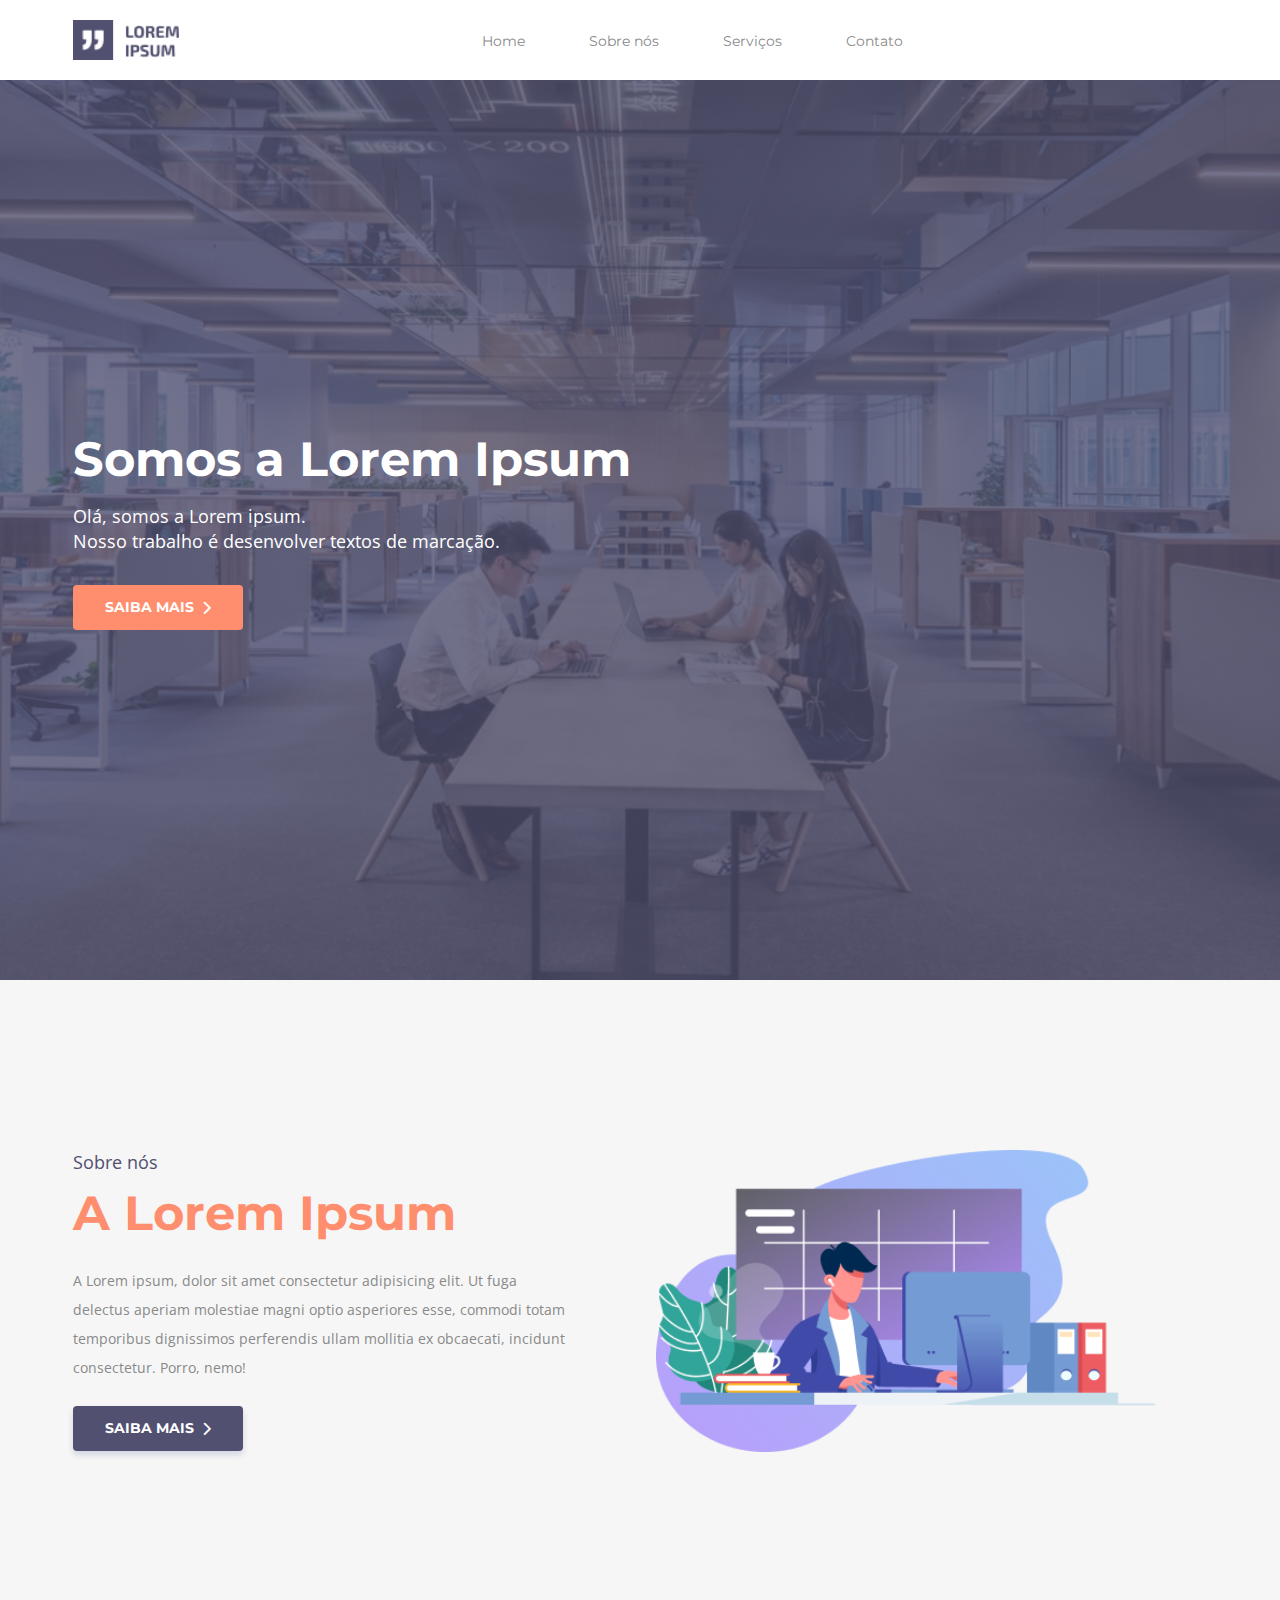
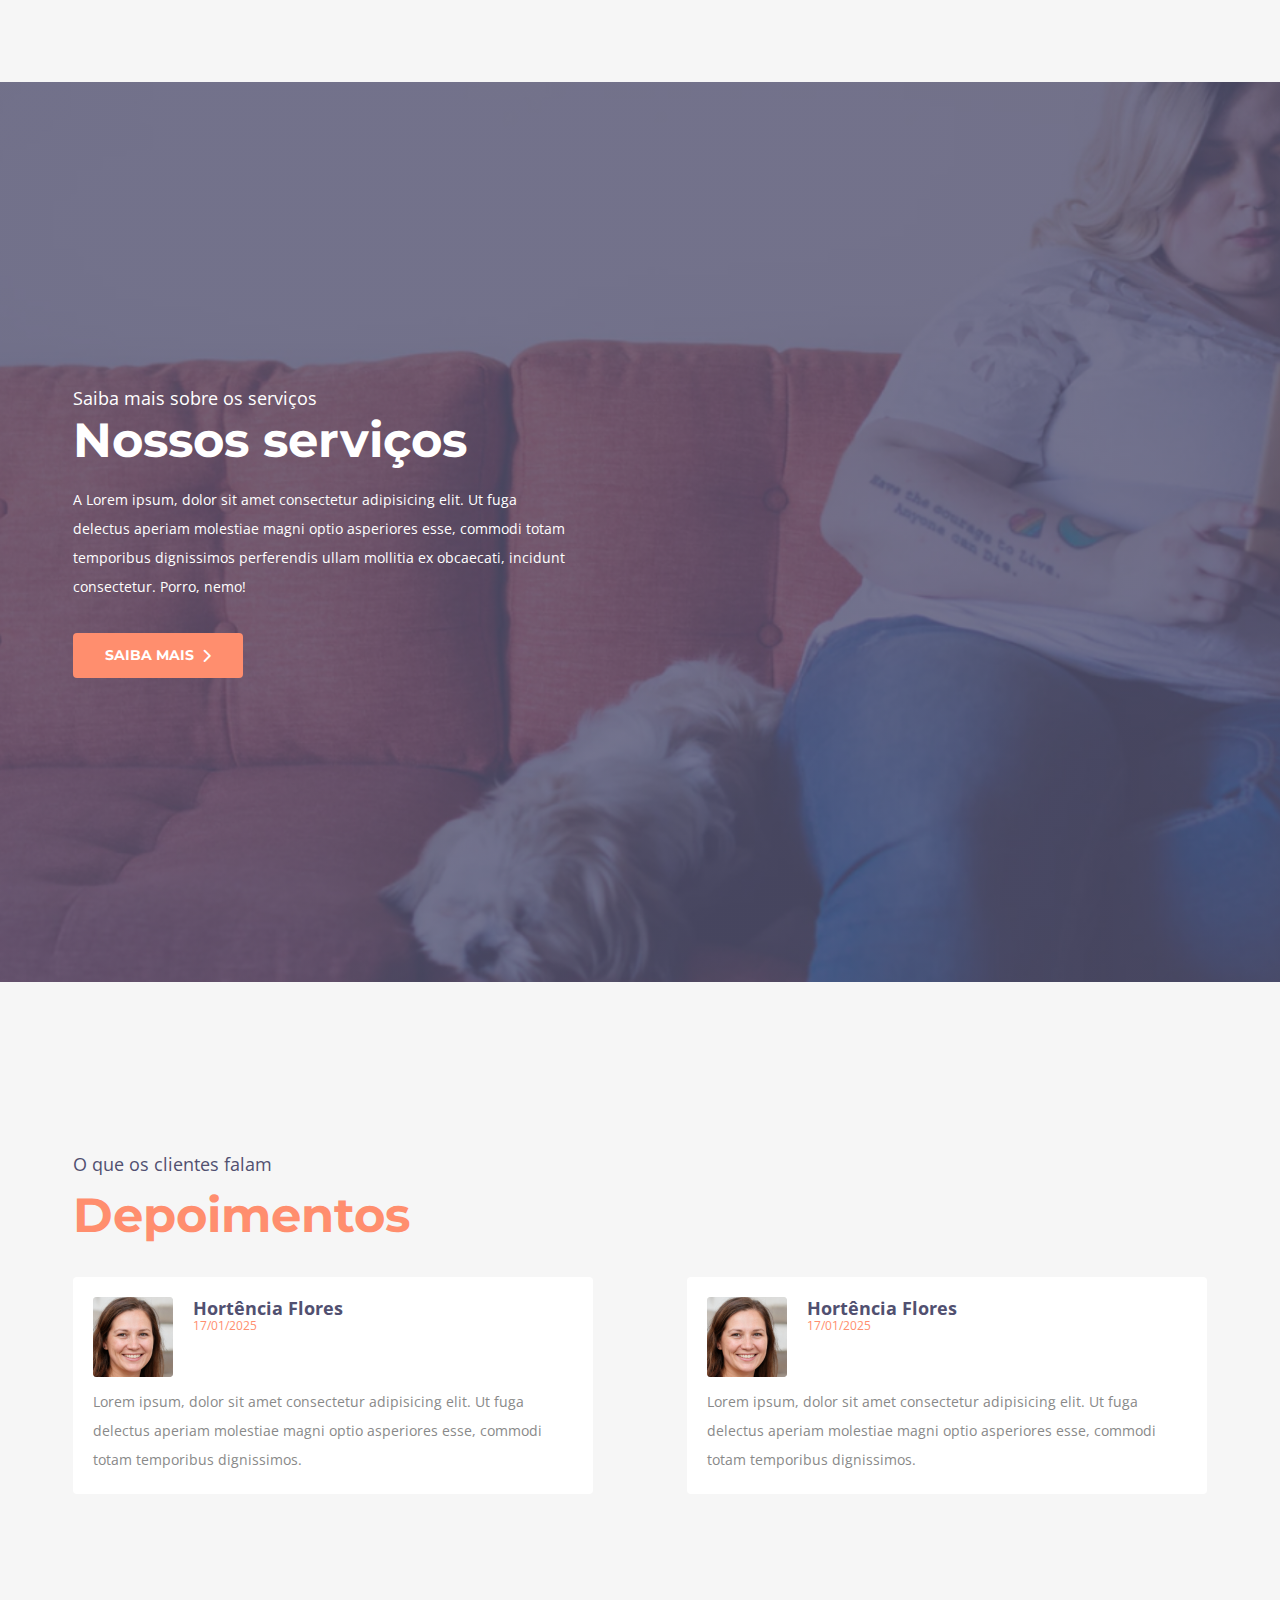
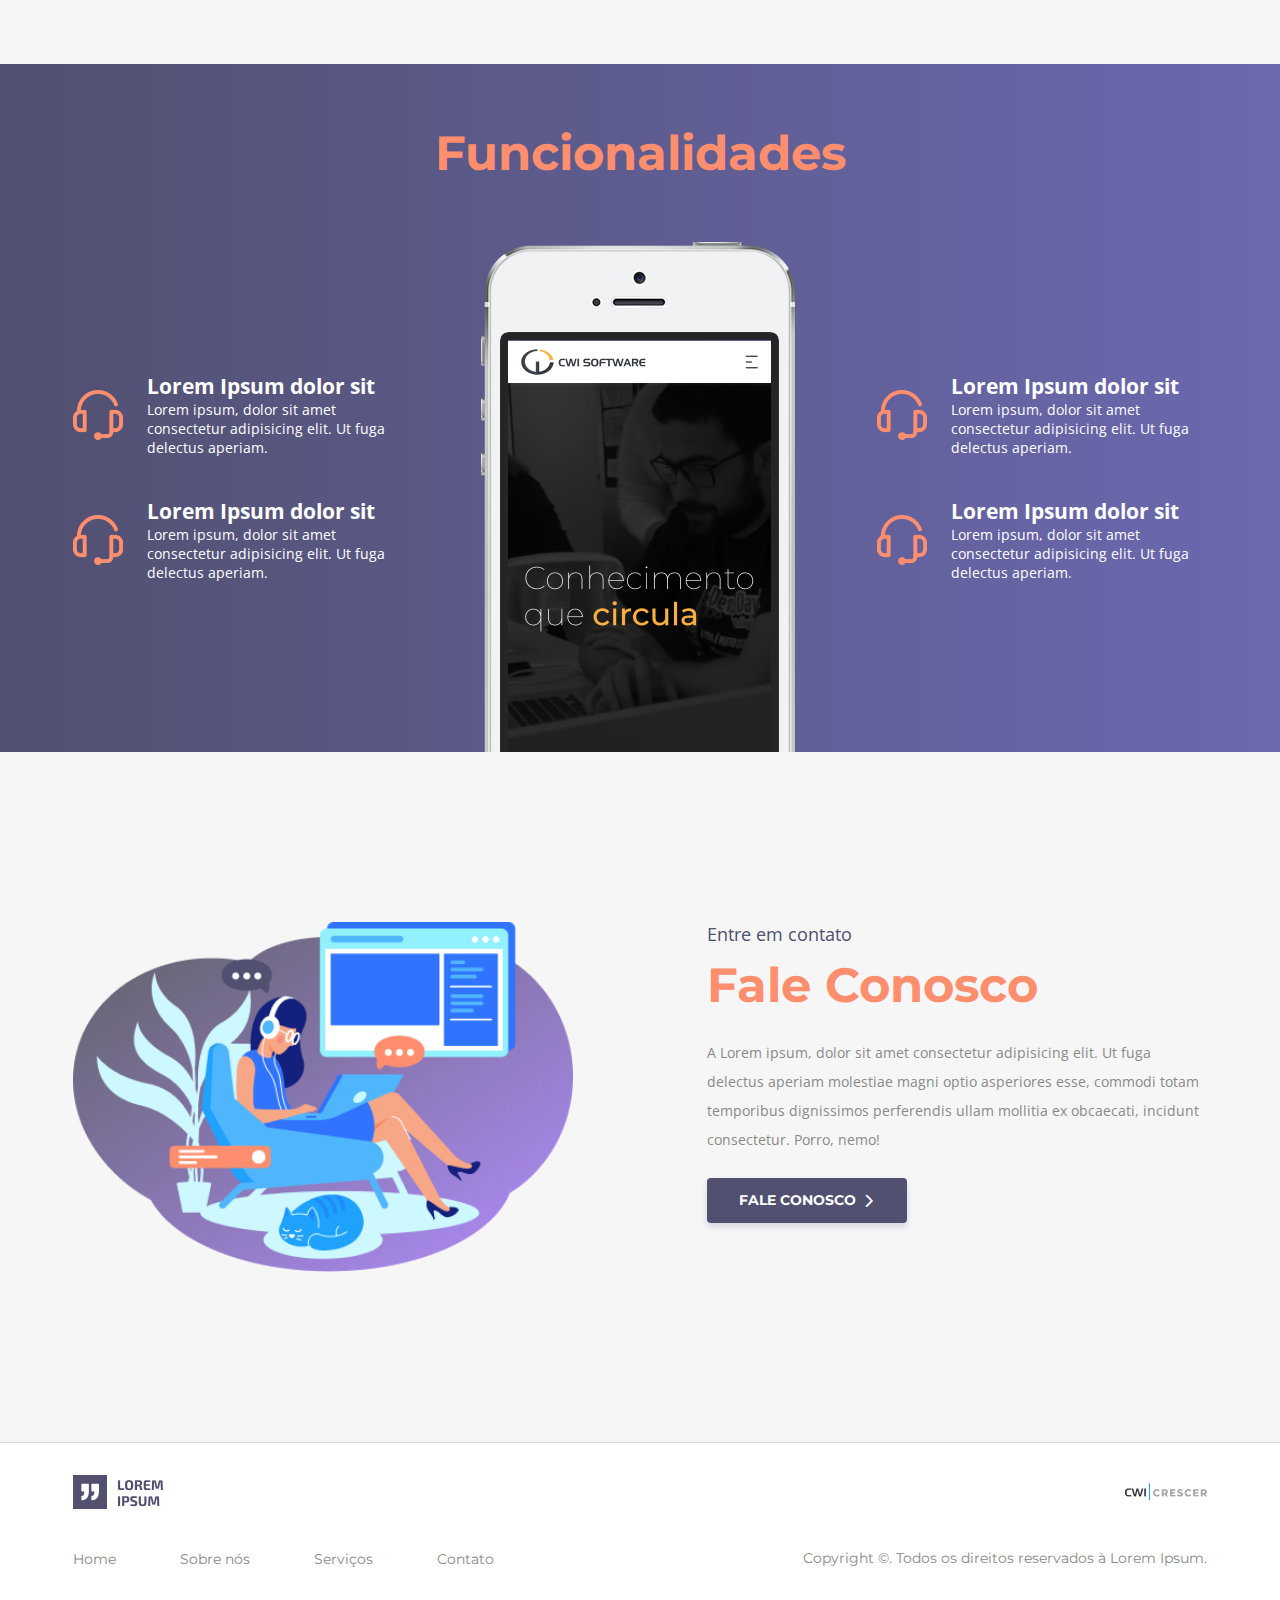
<file: index.html>
<!DOCTYPE html>
<html lang="pt-BR">
    <head>
        <meta charset="UTF-8">
        <meta name="viewport" content="width=device-width, initial-scale=1.0">
        <title>Home</title>
        <link href="https://fonts.googleapis.com/css2?family=Montserrat:wght@400;700&family=Open+Sans&display=swap"
            rel="stylesheet">
        <link rel="stylesheet" href="./assets/css/common/reset.css">
        <link rel="stylesheet" href="./assets/css/common/style.css">
        <link rel="stylesheet" href="./assets/css/common/header.css">
        <link rel="stylesheet" href="./assets/css/common/banner.css">
        <link rel="stylesheet" href="./assets/css/common/cta.css">
        <link rel="stylesheet" href="./assets/css/common/footer.css">
        <link rel="stylesheet" href="./assets/css/home/testimonial.css">
        <link rel="stylesheet" href="./assets/css/home/features.css">
        <script src="./assets/js/header.js"></script>
        <link rel="stylesheet" href="https://cdnjs.cloudflare.com/ajax/libs/font-awesome/6.0.0-beta3/css/all.min.css">

    </head>
    <body>
        <!-- HEADER -->
        <header class="header">
            <button class="menu-toggle" onclick="toggleMenu()">
                <span></span>
                <span></span>
                <span></span>
            </button>
            <a href="https://marina-barbosa.github.io/html-css-tcc-cwi-lvl1/" class="logo">
                <img src="./assets/img/LOGO.png" alt="Lorem Ipsum Logo Desktop">
            </a>

            <nav>
                <ul class="nav-links">
                    <li><a href="https://marina-barbosa.github.io/html-css-tcc-cwi-lvl1/">Home</a></li>
                    <li><a href="https://marina-barbosa.github.io/html-css-tcc-cwi-lvl1/about">Sobre nós</a></li>
                    <li><a href="https://marina-barbosa.github.io/html-css-tcc-cwi-lvl1/#services">Serviços</a></li>
                    <li><a href="https://marina-barbosa.github.io/html-css-tcc-cwi-lvl1/contact">Contato</a></li>
                </ul>
            </nav>
            <a href="/" class="logo-mobile">
                <img src="./assets/img/logo-mobile.png" alt="Lorem Ipsum Logo Mobile">
            </a>        
        </header>
        <!-- SECTION HERO -->
        <section class="banner hero">
            <div class="container">
                <div class="hero-content">
                    <h1 class="title">Somos a Lorem Ipsum</h1>
                    <p class="subtitle">
                        Olá, somos a Lorem ipsum.<br>
                        Nosso trabalho é desenvolver textos de marcação.
                    </p>
                    <a href="#" class="btn cta-button-primary">
                        SAIBA MAIS
                        <i class="fa-solid fa-chevron-right"></i>
                    </a>
                </div>
            </div>
        </section>
        <!-- SECTION ABOUT -->
        <section class="cta cta-about">
            <div class="container cta-container">
                <img src="./assets/img/ILLUSTRATION1.png" alt="Ilustração de pessoa trabalhando no computador" class="cta-image">
                <div class="cta-content">
                    <h2 class="subtitle cta-subtitle">Sobre nós</h2>
                    <h3 class="title cta-title">A Lorem Ipsum</h3>
                    <p class="text cta-text">
                        A Lorem ipsum, dolor sit amet consectetur adipisicing elit. Ut fuga delectus
                        aperiam molestiae magni optio asperiores esse, commodi totam
                        temporibus dignissimos perferendis ullam mollitia ex obcaecati, incidunt
                        consectetur. Porro, nemo!
                    </p>
                    <a href="#" class="btn cta-button-secondary">
                        SAIBA MAIS
                        <i class="fa-solid fa-chevron-right"></i>
                    </a>
                </div>
            </div>
        </section>
        <!-- SECTION SERVICE -->
        <section id="services" class="banner service">
            <div class="container">
                <div class="service-content">
                    <h2 class="subtitle">Saiba mais sobre os serviços</h2>
                    <h3 class="title">Nossos serviços</h3>
                    <p class="text">
                        A Lorem ipsum, dolor sit amet consectetur adipisicing elit. 
                        Ut fuga delectus aperiam molestiae magni optio asperiores
                        esse, commodi totam temporibus dignissimos perferendis ullam mollitia ex obcaecati, 
                        incidunt consectetur. Porro, nemo!
                    </p>
                    <a href="#" class="btn cta-button-primary">
                        SAIBA MAIS
                        <i class="fa-solid fa-chevron-right"></i>
                    </a>
                </div>
            </div>
        </section>
        <!-- SECTION TESTIMONIAL  -->
         <section class="testimonial">
            <div class="container">
                <div class="testimonial-content">
                    <h2 class="subtitle">O que os clientes falam</h2>
                    <h3 class="title">Depoimentos</h3>
                    <div>

                        <div class="testimonial-card">
                            <div class="testimonial-card-top">
                                    <img src="./assets/img/avatar1.png" alt="Hortência Flores">
                                    <div>
                                        <h3>Hortência Flores</h3>
                                        <p>17/01/2025</p>
                                    </div>
                            </div>
                            <p class="text">
                                Lorem ipsum, dolor sit amet consectetur adipisicing elit. 
                                Ut fuga delectus aperiam molestiae magni optio asperiores
                                esse, commodi totam temporibus dignissimos.
                            </p>
                        </div>
                        <div class="testimonial-card">
                            <div class="testimonial-card-top">
                                    <img src="./assets/img/avatar1.png" alt="Hortência Flores">
                                    <div>
                                        <h3>Hortência Flores</h3>
                                        <p>17/01/2025</p>
                                    </div>
                            </div>
                            <p class="text">
                                Lorem ipsum, dolor sit amet consectetur adipisicing elit. 
                                Ut fuga delectus aperiam molestiae magni optio asperiores
                                esse, commodi totam temporibus dignissimos.
                            </p>
                        </div>

                    </div>
                </div>
            </div>
         </section>
         <!-- SECTION FEATURES -->
          <section class="features">
            <div class="container">
                <h3 class="title">Funcionalidades</h3>
                <div class="features-content">
                    <div>
                        <div class="features-item">
                            <img src="./assets/img/headset.png" />
                            <span>
                                <h2>Lorem Ipsum dolor sit</h2>
                                <p>Lorem ipsum, dolor sit amet consectetur adipisicing elit. Ut fuga delectus aperiam.</p>
                            </span>
                        </div>
                        <div class="features-item">
                            <img src="./assets/img/headset.png" />
                            <span>
                                <h2>Lorem Ipsum dolor sit</h2>
                                <p>Lorem ipsum, dolor sit amet consectetur adipisicing elit. Ut fuga delectus aperiam.</p>
                            </span>
                        </div>
                    </div>
                    <div>
                        <img src="./assets/img/PHONE.png" class="img-phone" />
                    </div>
                    <div>
                        <div class="features-item">
                            <img src="./assets/img/headset.png" />
                            <span>
                                <h2>Lorem Ipsum dolor sit</h2>
                                <p>Lorem ipsum, dolor sit amet consectetur adipisicing elit. Ut fuga delectus aperiam.</p>
                            </span>
                        </div>
                        <div class="features-item">
                            <img src="./assets/img/headset.png" />
                            <span>
                                <h2>Lorem Ipsum dolor sit</h2>
                                <p>Lorem ipsum, dolor sit amet consectetur adipisicing elit. Ut fuga delectus aperiam.</p>
                            </span>
                        </div>

                    </div>
                </div>

            </div>
          </section>
        <!-- SECTION CONTACT -->
        <section class="cta cta-contact">
            <div class="container cta-container">
                <img src="./assets/img/ILLUSTRATION2.png" alt="Ilustração de pessoa trabalhando no computador" class="cta-image">
                <div class="cta-content">
                    <h2 class="subtitle cta-subtitle">Entre em contato</h2>
                    <h3 class="title cta-title">Fale Conosco</h3>
                    <p class="text cta-text">
                        A Lorem ipsum, dolor sit amet consectetur adipisicing elit. 
                        Ut fuga delectus aperiam molestiae magni optio asperiores
                        esse, commodi totam temporibus dignissimos perferendis ullam mollitia ex obcaecati, 
                        incidunt consectetur. Porro, nemo!
                    </p>
                    <a href="#" class="btn cta-button-secondary">
                        FALE CONOSCO
                        <i class="fa-solid fa-chevron-right"></i>
                    </a>
                </div>
            </div>
        </section>
        <!-- FOOTER -->
        <footer class="footer container">
            <div class="footer-top">
                <img src="./assets/img/LOGO.png" alt="Lorem Ipsum" class="logo-img" />
                <img src="./assets/img/CRESCER-LOGO.png" alt="CWI Logo" class="cwi-logo" />        
            </div>
            <div class="footer-bottom">
                <nav>
                    <ul class="nav-links">
                        <li><a href="https://marina-barbosa.github.io/html-css-tcc-cwi-lvl1/">Home</a></li>
                        <li><a href="https://marina-barbosa.github.io/html-css-tcc-cwi-lvl1/about">Sobre nós</a></li>
                        <li><a href="https://marina-barbosa.github.io/html-css-tcc-cwi-lvl1/#services">Serviços</a></li>
                        <li><a href="https://marina-barbosa.github.io/html-css-tcc-cwi-lvl1/contact">Contato</a></li>
                    </ul>
                </nav>
                <div class="footer-copyright">
                    Copyright ©. Todos os direitos reservados<span> à Lorem Ipsum</span>.
                </div>
            </div>
        </footer>
    </body>
</html>
</file>
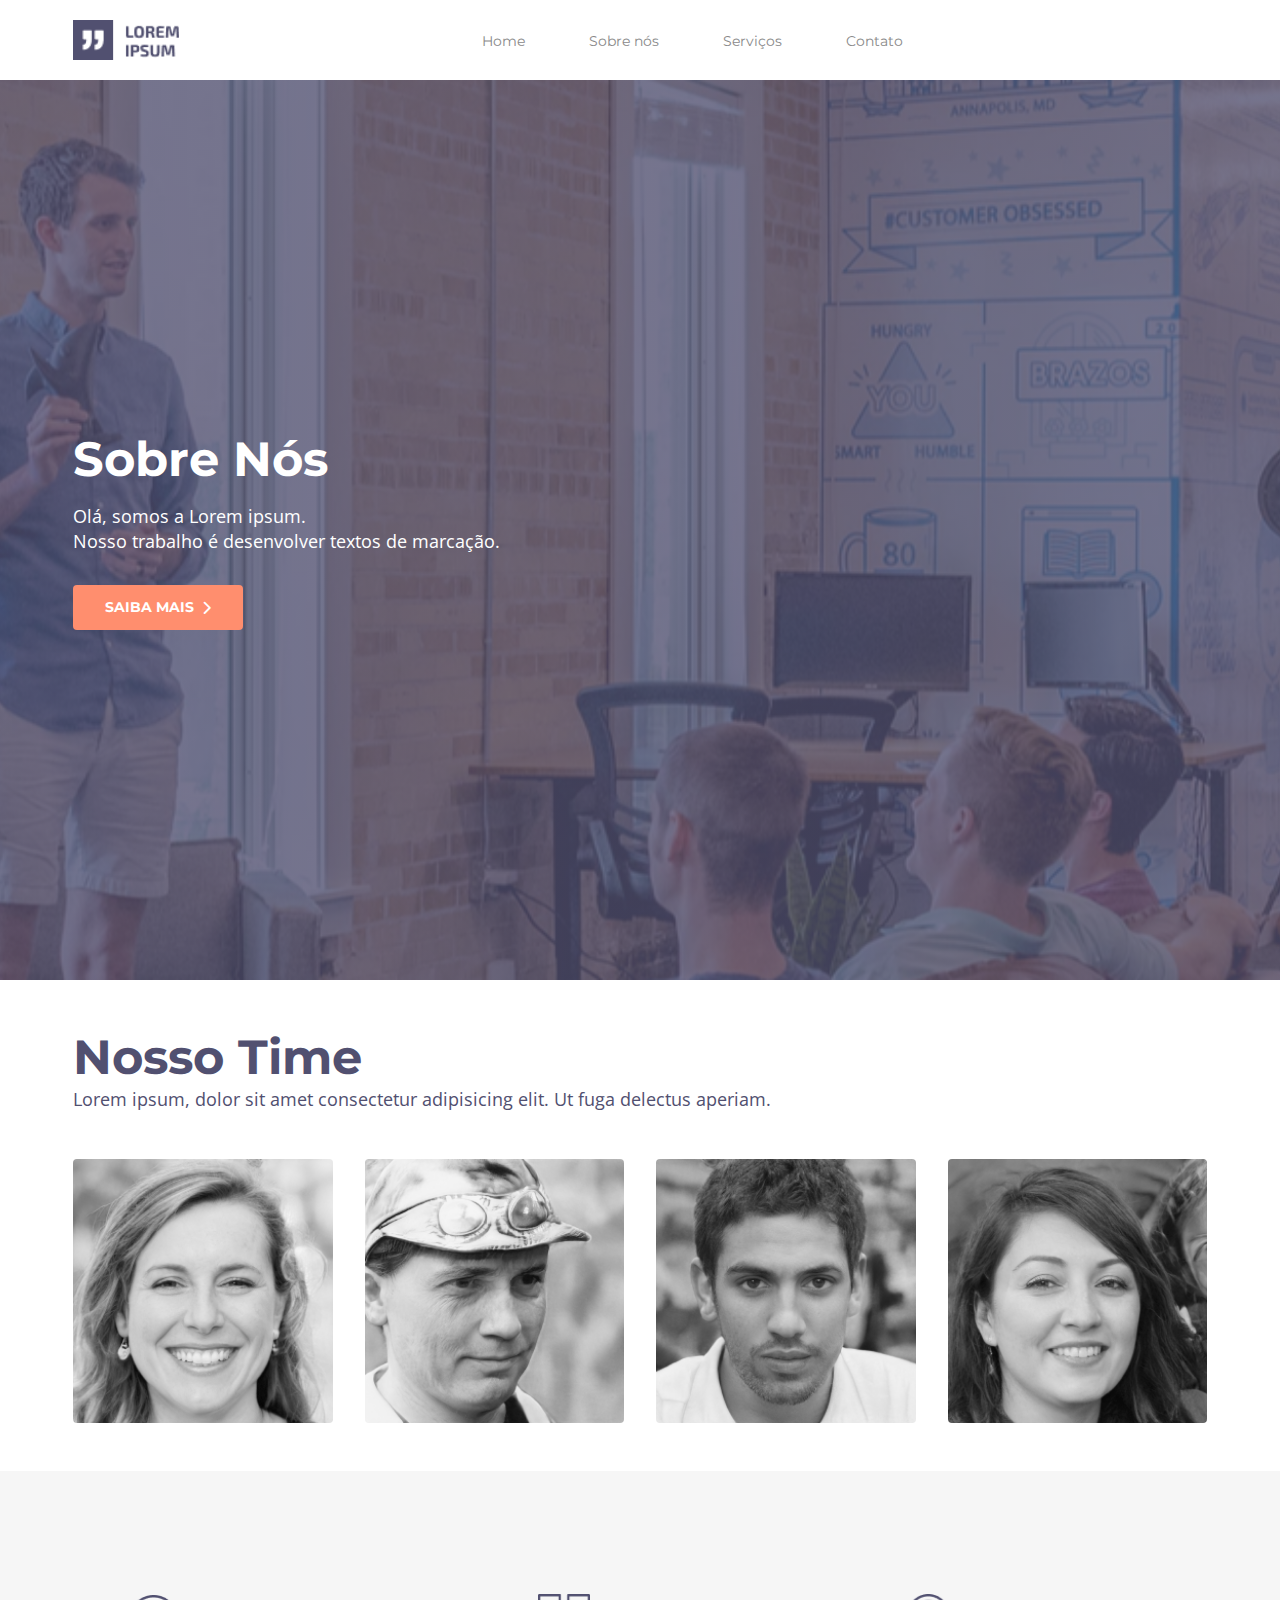
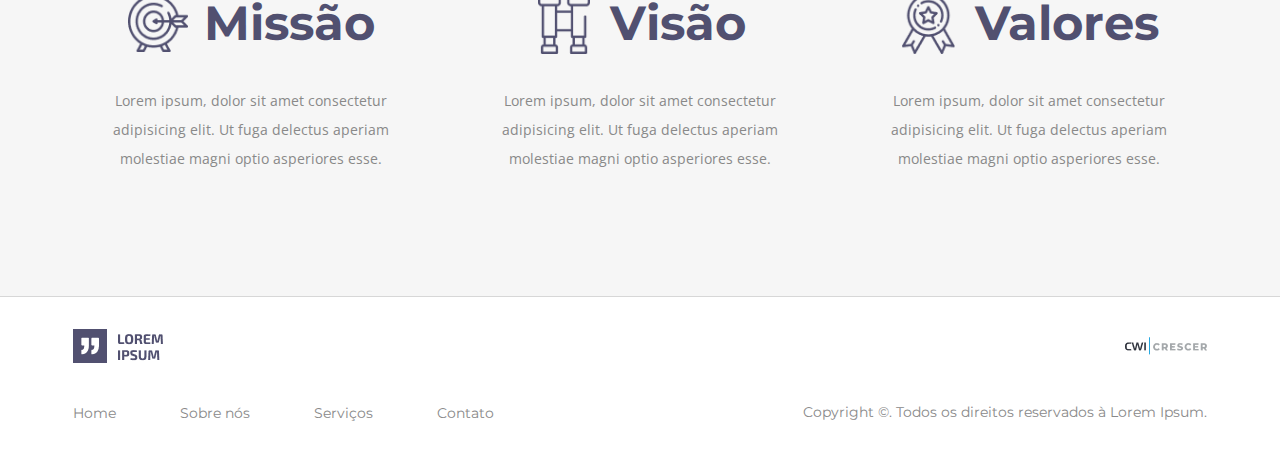
<file: about/index.html>
<!DOCTYPE html>
<html lang="pt-BR">
<head>
    <meta charset="UTF-8">
    <meta name="viewport" content="width=device-width, initial-scale=1.0">
    <title>Sobre</title>
    <link href="https://fonts.googleapis.com/css2?family=Montserrat:wght@400;700&family=Open+Sans&display=swap"
        rel="stylesheet">
    <link rel="stylesheet" href="../assets/css/common/reset.css">
    <link rel="stylesheet" href="../assets/css/common/style.css">
    <link rel="stylesheet" href="../assets/css/common/header.css">
    <link rel="stylesheet" href="../assets/css/common/banner.css">
    <link rel="stylesheet" href="../assets/css/about/about.css">
    <link rel="stylesheet" href="../assets/css/common/footer.css">
    <script src="../assets/js/header.js"></script>
    <link rel="stylesheet" href="https://cdnjs.cloudflare.com/ajax/libs/font-awesome/6.0.0-beta3/css/all.min.css">
</head>
<body class="about">
    <!-- HEADER -->
    <header class="header">
        <button class="menu-toggle" onclick="toggleMenu()">
            <span></span>
            <span></span>
            <span></span>
        </button>
        <a href="https://marina-barbosa.github.io/html-css-tcc-cwi-lvl1/" class="logo">
            <img src="../assets/img/LOGO.png" alt="Lorem Ipsum Logo Desktop">
        </a>
    
        <nav>
            <ul class="nav-links">
                <li><a href="https://marina-barbosa.github.io/html-css-tcc-cwi-lvl1/">Home</a></li>
                <li><a href="https://marina-barbosa.github.io/html-css-tcc-cwi-lvl1/about">Sobre nós</a></li>
                <li><a href="https://marina-barbosa.github.io/html-css-tcc-cwi-lvl1/#services">Serviços</a></li>
                <li><a href="https://marina-barbosa.github.io/html-css-tcc-cwi-lvl1/contact">Contato</a></li>
            </ul>
        </nav>
        <a href="/" class="logo-mobile">
            <img src="../assets/img/logo-mobile.png" alt="Lorem Ipsum Logo Mobile">
        </a>
    </header>
    <!-- SECTION HERO -->
    <section class="banner hero">
        <div class="container">
            <div class="hero-content">
                <h1 class="title">Sobre Nós</h1>
                <p class="subtitle">
                    Olá, somos a Lorem ipsum.<br>
                    Nosso trabalho é desenvolver textos de marcação.
                </p>
                <a href="#" class="btn cta-button-primary">
                    SAIBA MAIS
                    <i class="fa-solid fa-chevron-right"></i>
                </a>
            </div>
        </div>
    </section>
    <!-- SECTION TEAM -->
    <section class="team-section">
        <div class="container">
            <h1 class="title">Nosso Time</h1>
            <p class="subtitle">Lorem ipsum, dolor sit amet consectetur adipisicing elit. Ut fuga delectus
                aperiam.</p>
    
            <div class="team-grid">
                <div class="team-member">
                    <img src="../assets/img/avatar2.png" alt="Hortência FLores"
                        class="member-image" />
                    <div class="member-overlay">
                        <h3>Hortência Flores</h3>
                        <p class="text">Lorem ipsum, dolor sit amet consectetur adipisicing elit. Ut fuga delectus aperiam.</p>
                    </div>
                </div>
    
                <div class="team-member">
                    <img src="../assets/img/avatar3.png" alt="Isaac Doe"
                        class="member-image" />
                    <div class="member-overlay">
                        <h3>Isaac Doe</h3>
                        <p class="text">Lorem ipsum, dolor sit amet consectetur adipisicing elit. Ut fuga delectus aperiam.</p>
                    </div>
                </div>
    
                <div class="team-member">
                    <img src="../assets/img/avatar4.png" alt="Máximus Décimus"
                        class="member-image" />
                    <div class="member-overlay">
                        <h3>Máximus Décimus</h3>
                        <p class="text">Lorem ipsum, dolor sit amet consectetur adipisicing elit. Ut fuga delectus aperiam.</p>
                    </div>
                </div>
    
                <div class="team-member">
                    <img src="../assets/img/avatar5.png" alt="Ellen da Silva"
                        class="member-image" />
                    <div class="member-overlay">
                        <h3>Ellen da Silva</h3>
                        <p class="text">Lorem ipsum, dolor sit amet consectetur adipisicing elit. Ut fuga delectus aperiam.</p>
                    </div>
                </div>
            </div>
        </div>
    </section>
    <!-- SECTION MVV -->
    <section class="mvv-section">
        <div class="container">
            <div class="mvv-item">
                <div>
                    <img src="../assets/img/icon-target.png" alt="Ícone Missão"
                        class="mvv-icon" />
                    <h2 class="title">Missão</h2>
                </div>
                <p class="text">
                    Lorem ipsum, dolor sit amet consectetur adipisicing elit. 
                    Ut fuga delectus aperiam molestiae magni optio
                    asperiores esse.
                </p>
            </div>
    
            <div class="mvv-item">
                <div>
                    <img src="../assets/img/icon-binoculars.png" alt="Ícone Visão"
                        class="mvv-icon" />
                    <h2 class="title">Visão</h2>
                </div>
                <p class="text">
                    Lorem ipsum, dolor sit amet consectetur adipisicing elit. 
                    Ut fuga delectus aperiam molestiae magni optio
                    asperiores esse.
                </p>
            </div>
    
            <div class="mvv-item">
                <div>
                    <img src="../assets/img/icon-medal.png" alt="Ícone Valores"
                        class="mvv-icon" />
                    <h2 class="title">Valores</h2>
                </div>
                <p class="text">
                    Lorem ipsum, dolor sit amet consectetur adipisicing elit. 
                    Ut fuga delectus aperiam molestiae magni optio
                    asperiores esse.
                </p>
            </div>
        </div>
    </section>
    <!-- FOOTER -->
    <footer class="footer container">
        <div class="footer-top">
            <img src="../assets/img/LOGO.png" alt="Lorem Ipsum" class="logo-img" />
            <img src="../assets/img/CRESCER-LOGO.png" alt="CWI Logo" class="cwi-logo" />
        </div>
        <div class="footer-bottom">
            <nav>
                <ul class="nav-links">
                    <li><a href="https://marina-barbosa.github.io/html-css-tcc-cwi-lvl1/">Home</a></li>
                    <li><a href="https://marina-barbosa.github.io/html-css-tcc-cwi-lvl1/about">Sobre nós</a></li>
                    <li><a href="https://marina-barbosa.github.io/html-css-tcc-cwi-lvl1/#services">Serviços</a></li>
                    <li><a href="https://marina-barbosa.github.io/html-css-tcc-cwi-lvl1/contact">Contato</a></li>
                </ul>
            </nav>
            <div class="footer-copyright">
                Copyright ©. Todos os direitos reservados<span> à Lorem Ipsum</span>.
            </div>
        </div>
    </footer>
</body>
</html>
</file>
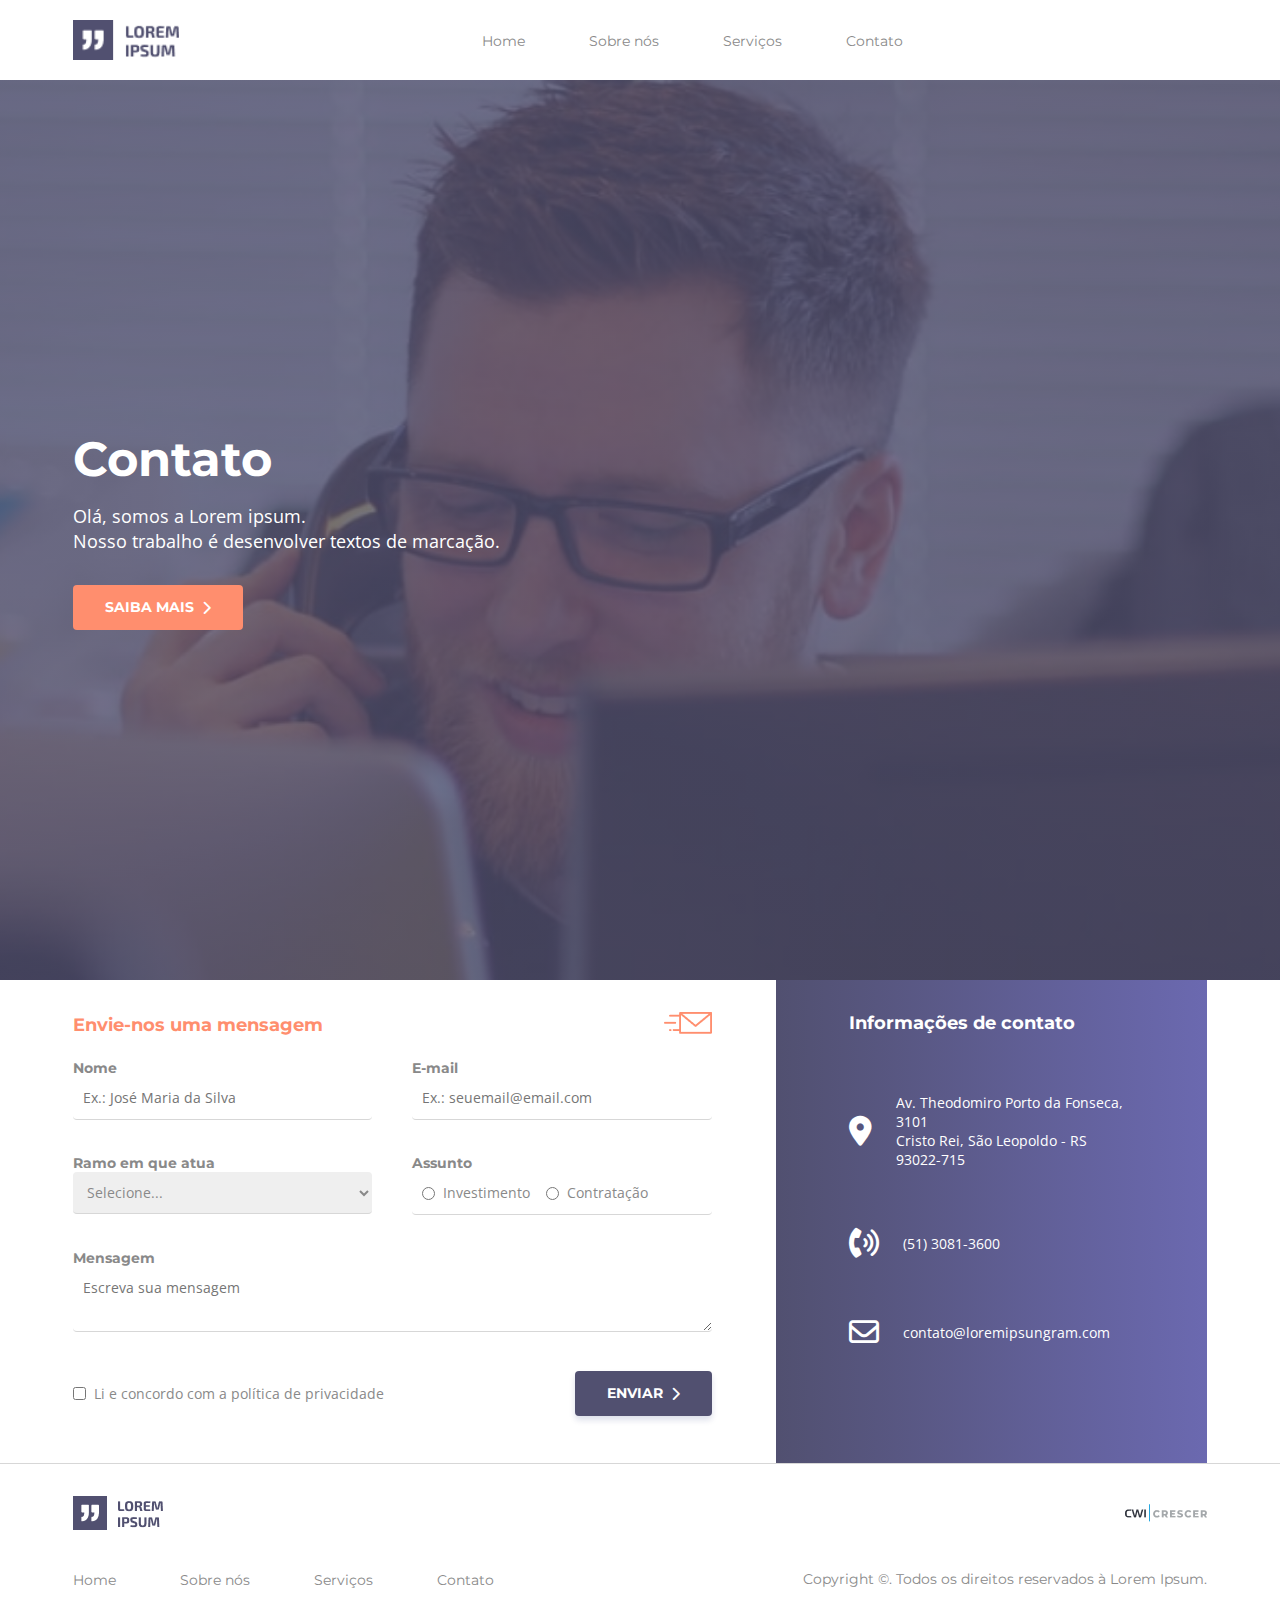
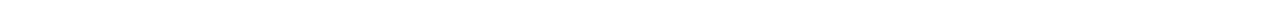
<file: contact/index.html>
<!DOCTYPE html>
<html lang="pt-BR">
<head>
    <meta charset="UTF-8">
    <meta name="viewport" content="width=device-width, initial-scale=1.0">
    <title>Contato</title>
    <link href="https://fonts.googleapis.com/css2?family=Montserrat:wght@400;700&family=Open+Sans&display=swap"
        rel="stylesheet">
    <link rel="stylesheet" href="../assets/css/common/reset.css">
    <link rel="stylesheet" href="../assets/css/common/style.css">
    <link rel="stylesheet" href="../assets/css/common/header.css">
    <link rel="stylesheet" href="../assets/css/common/banner.css">
    <link rel="stylesheet" href="../assets/css/contact/contact.css">
    <link rel="stylesheet" href="../assets/css/common/footer.css">
    <script src="../assets/js/header.js"></script>
    <link rel="stylesheet" href="https://cdnjs.cloudflare.com/ajax/libs/font-awesome/6.0.0-beta3/css/all.min.css">
</head>
<body class="contact">
    <!-- HEADER -->
    <header class="header">
        <button class="menu-toggle" onclick="toggleMenu()">
            <span></span>
            <span></span>
            <span></span>
        </button>
        <a href="https://marina-barbosa.github.io/html-css-tcc-cwi-lvl1/" class="logo">
            <img src="../assets/img/LOGO.png" alt="Lorem Ipsum Logo Desktop">
        </a>
    
        <nav>
            <ul class="nav-links">
                <li><a href="https://marina-barbosa.github.io/html-css-tcc-cwi-lvl1/">Home</a></li>
                <li><a href="https://marina-barbosa.github.io/html-css-tcc-cwi-lvl1/about">Sobre nós</a></li>
                <li><a href="https://marina-barbosa.github.io/html-css-tcc-cwi-lvl1/#services">Serviços</a></li>
                <li><a href="https://marina-barbosa.github.io/html-css-tcc-cwi-lvl1/contact">Contato</a></li>
            </ul>
        </nav>
        <a href="/" class="logo-mobile">
            <img src="../assets/img/logo-mobile.png" alt="Lorem Ipsum Logo Mobile">
        </a>
    </header>
    <!-- SECTION HERO -->
    <section class="banner hero">
        <div class="container">
            <div class="hero-content">
                <h1 class="title">Contato</h1>
                <p class="subtitle">
                    Olá, somos a Lorem ipsum.<br>
                    Nosso trabalho é desenvolver textos de marcação.
                </p>
                <a href="#" class="btn cta-button-primary">
                    SAIBA MAIS
                    <i class="fa-solid fa-chevron-right"></i>
                </a>
            </div>
        </div>
    </section>

    <div class="wrap-contact">        
        <!-- FORM -->
        <section class="wrap-form">
            <form id="contact-from">
                <div class="form-row form-title-row">
                    <h2 class="form-title">Envie-nos uma mensagem</h2>
                    <span>
                        <img src="../assets/img/ENVELOP.png" />
                    </span>
                </div>
                <div class="form-row">
                    <div class="form-group">
                        <label for="name" class="form-label">Nome</label>
                        <input type="text" id="name" placeholder="Ex.: José Maria da Silva" class="form-input"
                            required />
                    </div>
                    <div class="form-group">
                        <label for="email" class="form-label">E-mail</label>
                        <input type="email" id="email" placeholder="Ex.: seuemail@email.com" class="form-input"
                            required />
                    </div>
                </div>
                <div class="form-row">
                    <div class="form-group">
                        <label for="industry" class="form-label">Ramo em que atua</label>
                        <select id="industry" class="form-select" required>
                            <option value="">Selecione...</option>
                            <option value="technology">Tecnologia</option>
                            <option value="finance">Finanças</option>
                            <option value="healthcare">Saúde</option>
                            <option value="education">Educação</option>
                            <option value="other">Outro</option>
                        </select>
                    </div>
                    <div class="form-group">
                        <label class="form-label">Assunto</label>
                        <div class="form-radio-group">
                            <label class="form-radio">
                                <input type="radio" name="subject" value="investimento" /> Investimento
                            </label>
                            <label class="form-radio">
                                <input type="radio" name="subject" value="contratacao" /> Contratação
                            </label>
                        </div>
                    </div>
                </div>
                <div class="form-row">
                    <div class="form-group">
                        <label class="form-label">Mensagem</label>
                        <textarea id="message" placeholder="Escreva sua mensagem" class="form-textarea"
                            required></textarea>
                    </div>
                </div>
                <div class="form-row">
                    <div class="form-submit">
                        <label class="form-checkbox">
                            <input type="checkbox" required />
                            <span>Li e concordo com a política de privacidade</span>
                        </label>
                        <button type="submit" class="btn cta-button-secondary">
                            Enviar
                            <i class="fa-solid fa-chevron-right"></i>
                        </button>
                    </div>
                </div>
            </form>
        </section>
        <!-- Contact Information -->
        <section class="contact-info">
            <div class="container">
                <h2 class="contact-title">Informações de contato</h2>
                <div class="contact-info-item">
                    <i class="fa-solid fa-location-dot"></i>
                    <p>
                        Av. Theodomiro Porto da Fonseca, 3101<br />
                        Cristo Rei, São Leopoldo - RS<br />
                        93022-715
                    </p>
                </div>
                <div class="contact-info-item">
                    <i class="fa-solid fa-phone-volume"></i>
                    <p>(51) 3081-3600</p>
                </div>
                <div class="contact-info-item">
                    <i class="fa-regular fa-envelope"></i>
                    <p>contato@loremipsungram.com</p>
                </div>
            </div>
        </section>
    </div>

    <!-- FOOTER -->
    <footer class="footer container">
        <div class="footer-top">
            <img src="../assets/img/LOGO.png" alt="Lorem Ipsum" class="logo-img" />
            <img src="../assets/img/CRESCER-LOGO.png" alt="CWI Logo" class="cwi-logo" />
        </div>
        <div class="footer-bottom">
            <nav>
                <ul class="nav-links">
                    <li><a href="https://marina-barbosa.github.io/html-css-tcc-cwi-lvl1/">Home</a></li>
                    <li><a href="https://marina-barbosa.github.io/html-css-tcc-cwi-lvl1/about">Sobre nós</a></li>
                    <li><a href="https://marina-barbosa.github.io/html-css-tcc-cwi-lvl1/#services">Serviços</a></li>
                    <li><a href="https://marina-barbosa.github.io/html-css-tcc-cwi-lvl1/contact">Contato</a></li>
                </ul>
            </nav>
            <div class="footer-copyright">
                Copyright ©. Todos os direitos reservados<span> à Lorem Ipsum</span>.
            </div>
        </div>
    </footer>
</body>
</html>
</file>
<file: assets/css/common/style.css>
:root {
    /* Cores principais */
    --color-primary: #ff8e6e; /* Principal, usada em botões e títulos */
    --color-secondary: #515070; /* Secundária, usada em botões e títulos */
    --color-background-primary: #ffffff; /* Usado em header, footer e cards */
    --color-background-secondary: #f6f6f6; /* Usado em seções gerais */
    --color-text-dark: #898989; /* Texto principal em fundos claros */
    --color-text-light: #ffffff; /* Texto em fundos escuros ou imagens */
    --color-text-title-primary: #ff8e6e; /* Cor dos títulos principais, destaque */
    --color-text-title-secondary: #515070; /* Cor dos títulos secundários, neutro */
    --color-border: #d7d7d7; /* Cor de bordas */
    --color-hover-button-primary: #ff6a4d;
    --color-hover-button-secondary: #3b3b54;
    --color-hover-overlay: #51507095; /* Overlay ao passar o mouse */
    --color-shadow: #001D6924;
    
    /* Gradientes */
    --gradient-primary: linear-gradient(90deg, #515070, #6B69B0); 

    /* Botões */
    --button-border-radius: 4px;

    /* Tipografia */
    --font-size-base: 14px;
    --font-family-primary: 'Montserrat', sans-serif;
    --font-family-secondary: 'Open Sans', sans-serif;
    --font-weight-normal: 400;
    --font-weight-bold: 700;

    /* Navbar, Header e Footer */
    --font-navbar-family: 'Montserrat', sans-serif; /* Fonte para navbar, header e footer */
    --font-navbar-weight: 400; /* Peso da fonte */
    --font-navbar-size: 14px; /* Tamanho da fonte */
    --font-navbar-line-height: 17px; /* Altura da linha */

    /* Título Principal */
    --font-title-family: 'Montserrat', sans-serif; /* Fonte para títulos principais */
    --font-title-weight: 700; /* Peso da fonte */
    --font-title-size: 48px; /* Tamanho da fonte */
    --font-title-line-height: 58.5px; /* Altura da linha */

    --font-title-size-mobile: 38px; /* Tamanho da fonteno mobile */
    --font-title-line-height-mobile: 46px; /* Altura da linha */

    /* Subtítulo */
    --font-subtitle-family: 'Open Sans', sans-serif; /* Fonte para subtítulos */
    --font-subtitle-weight: 400; /* Peso da fonte */
    --font-subtitle-size: 18px; /* Tamanho da fonte */
    --font-subtitle-line-height: 24.5px; /* Altura da linha */

    /* Texto de Botões */
    --font-button-family: 'Montserrat', sans-serif; /* Fonte para botões */
    --font-button-weight: 700; /* Peso da fonte */
    --font-button-size: 14px; /* Tamanho da fonte */
    --font-button-line-height: 17px; /* Altura da linha */
    --font-button-transform: uppercase; /* Transformação do texto */

    /* Corpo do Texto */
    --font-body-family: 'Open Sans', sans-serif; /* Fonte para corpo de texto */
    --font-body-weight: 400; /* Peso da fonte */
    --font-body-size: 14px; /* Tamanho da fonte */
    --font-body-line-height: 29px; /* Altura da linha */

    /* Subtítulo Secundário */
    --font-subtitle2-family: 'Montserrat', sans-serif; /* Fonte para subtítulos secundários */
    --font-subtitle2-weight: 700; /* Peso da fonte */
    --font-subtitle2-size: 18px; /* Tamanho da fonte */
    --font-subtitle2-line-height: 22px; /* Altura da linha */

    /* Corpo do Texto Secundário */
    --font-body2-family: 'Open Sans', sans-serif; /* Fonte para corpo de texto secundário */
    --font-body2-weight: 400; /* Peso da fonte */
    --font-body2-size: 14px; /* Tamanho da fonte */
    --font-body2-line-height: 22px; /* Altura da linha */

    /* Texto Pequeno */
    --font-small-family: 'Montserrat', sans-serif; /* Fonte para textos pequenos */
    --font-small-weight: 400; /* Peso da fonte */
    --font-small-size: 12px; /* Tamanho da fonte */
    --font-small-line-height: 14.5px; /* Altura da linha */

    /* Rótulos */
    --font-label-family: 'Montserrat', sans-serif; /* Fonte para rótulos */
    --font-label-weight: 700; /* Peso da fonte */
    --font-label-size: 14px; /* Tamanho da fonte */
    --font-label-line-height: 17px; /* Altura da linha */
}


.title {
    font-family: var(--font-title-family);
    font-size: var(--font-title-size);
    font-weight: var(--font-title-weight);
    line-height: var(--font-title-line-height); 
}


.subtitle {
    font-family: var(--font-subtitle-family);
    font-size: var(--font-subtitle-size);
    font-weight: var(--font-subtitle-weight);
    line-height: var(--font-subtitle-line-height);
}

.text {
    font-family: var(--font-body-family);
    font-size: var(--font-body-size);
    font-weight: var(--font-body-weight);
    line-height: var(--font-body-line-height);
}

.btn {
    display: inline-flex;
    align-items: center;
    max-width: 200px;
    max-height: 45px;
    gap: 0.5rem;
    padding: 0.875rem 2rem;
    color: var(--color-text-light);
    text-decoration: none;
    border-radius: var(--button-border-radius);
    font-family: var(--font-button-family);
    font-size: var(--font-button-size);
    font-weight: var(--font-button-weight);
    line-height: var(--font-button-line-height);
    text-transform: var(--font-button-transform);
    transition: background-color 0.3s;
}

.cta-button-primary {
    background-color: var(--color-primary);
}

.cta-button-primary:hover {
    background-color: var(--color-hover-button-primary);
}

.cta-button-secondary {
    background-color: var(--color-secondary);
    box-shadow: 0px 4px 6px var(--color-shadow);

}

.cta-button-secondary:hover {
    background-color: var(--color-hover-button-secondary);
}

.container {
    max-width: 1400px;
    width: 100%;
    margin: 0 auto;
    padding-inline: 73px;
}

@media (max-width: 768px) {
    .container {
        padding-inline: 25px;
    }
}


/* Estilizar a barra de rolagem para navegadores com suporte a Webkit */
::-webkit-scrollbar {
    width: 12px;
    height: 12px;
}

::-webkit-scrollbar-track {
    background-color: var(--color-background-secondary);
    border-radius: 6px;
}

::-webkit-scrollbar-thumb {
    background-color: var(--color-primary);
    border-radius: 6px;
    border: 3px solid var(--color-background-secondary);
}

::-webkit-scrollbar-thumb:hover {
    background-color: var(--color-secondary);
}
</file>
<file: assets/css/common/header.css>
.header {
    display: flex;
    justify-content: space-between;
    align-items: center;
    padding: 0 73px;
    height: 80px;
    background-color: var(--color-background-primary);
    box-shadow: 0 2px 4px var(--color-shadow);
}

.logo {
    display: flex;
    align-items: center;
    text-decoration: none;
}

.logo img {
    height: 40px;
}

.logo-mobile img {
    display: none;
    height: 40px;
}

.nav-links {
    display: flex;
    gap: 4rem;
    list-style: none;
    z-index: 1;
}

.nav-links a {
    text-decoration: none;
    font-family: var(--font-navbar-family);
    font-size: var(--font-navbar-size);
    font-weight: var(--font-navbar-weight);
    line-height: var(--font-navbar-line-height);
    color: var(--color-text-dark);
    transition: color 0.3s;
}

.nav-links a:hover {
    color: var(--color-secondary);
}

.menu-toggle {
    display: none;
    background: none;
    border: none;
    cursor: pointer;
    padding: 0.5rem;
}

.menu-toggle span {
    display: block;
    width: 25px;
    height: 3px;
    background-color: var(--color-secondary);
    margin: 5px 0;
    transition: 0.3s;
}

@media (max-width: 768px) {
    .menu-toggle {
        display: block;
    }

    .nav-links {
        display: none;
        position: absolute;
        top: 60px;
        left: 0;
        right: 0;
        background-color: var(--color-background-primary);
        flex-direction: column;
        padding: 1rem;
        gap: 1rem;
        box-shadow: 0 2px 4px var(--color-shadow);
    }

    .nav-links.active {
        display: flex;
    }

    .logo {
        display: none;
    }

    .logo-mobile img {
        display: flex;
        align-items: flex-end;
    }

    .header {
        padding-inline: 17px;
        height: 60px;
    }
}
</file>
<file: assets/css/common/banner.css>
/* HERO - BANNER 1 */

.banner {
    position: relative;
    height: 100vh;
    width: 100%;
    display: flex;
    align-items: center;
    background-size: cover;
    background-position: center;
    color: var(--color-text-light);
}

.banner .title {
    margin-bottom: 1rem;
}

.banner .text, .hero .subtitle {
    margin-bottom: 2rem;
}

@media (max-width: 768px) {

    .banner .title {
        font-size: var(--font-title-size-mobile);
        line-height: var(--font-title-line-height-mobile);
    }
}

/* HERO HOME */

.hero {
    background: linear-gradient(var(--color-hover-overlay), var(--color-hover-overlay)),
                url('../../img/banner1.jpg') no-repeat center center / cover;
}

.hero-content {
    z-index: 2;
}

/* BANNER 2 */

.service {
    background: linear-gradient(var(--color-hover-overlay), var(--color-hover-overlay)),
                url('../../img/banner2.jpg') no-repeat center center / cover;
}

.service-content {
    max-width: 500px;
    z-index: 2;
}
</file>
<file: assets/css/common/cta.css>
/* CTA 1 - ABOUT */

.cta {
    padding-block: 170px;
    background-color: var(--color-background-secondary);
}

.cta-container {
    display: flex;
    justify-content: space-between;
    gap: 2rem;
}

.cta-content {
    display: flex;
    flex-direction: column;
    max-width: 500px;
    gap: 1.5rem;
}

.cta-subtitle {
    color: var(--color-text-title-secondary);
    margin-bottom: -15px;
}

.cta-title {
    color: var(--color-text-title-primary);
}

.cta-image {
    width: 100%;
    height: auto;
    max-width: 500px;
    margin: 0 auto;
}

.cta-about .cta-image {
    order: 1;
    margin-bottom: 60px;
}

.cta-about .cta-content {
    order: -1;
}

.cta-about .btn {
    max-width: 170px;
}

@media (min-width: 1060px) {
    .cta-contact .cta-image {
        margin: 0;
    }
}




@media (max-width: 1060px) {
    .cta {
        padding-block: 70px;
    }
    .cta-container {
        flex-direction: column;
    }

    .cta-content {
        margin: 0 auto;
    }

    .cta-about .cta-image {
        order: -1;
        margin-bottom: 60px;
    }

    .cta-about .cta-content {
        order: 1;
    }
    .cta-contact .cta-content {
        margin-top: 60px;
    }
}
</file>
<file: assets/css/common/footer.css>
.footer {
  width: 100%;
  background: var(--color-background-primary);
  padding-block: 2rem;
  border-top: 1px solid var(--color-border);
}

.footer-top, .footer-bottom {
  display: flex;
  justify-content: space-between;
  align-items: center;
}

.footer-top {
    margin-bottom: 40px;
}

.logo-img {
  width: 90px;
}

.cwi-logo {
  width: 82px;
}

.footer-copyright {
    font-family: var(--font-navbar-family);
    font-size: var(--font-navbar-size);
    font-weight: var(--font-navbar-weight);
    line-height: var(--font-navbar-line-height);
    color: var(--color-text-dark);
}

@media (max-width: 768px) {
  .footer {
    display: flex;
    justify-content: space-between;
    align-items: center;
    padding-block: 1rem;
  }

  .logo-img {
  align-items: center;
}

  .footer-top {
        margin-bottom: 0px;
    }
    .cwi-logo {
    display: none;
    }
    .footer-copyright span {
        display: none;
    }

}
</file>
<file: assets/css/home/testimonial.css>
.testimonial {
     background-color: var(--color-background-secondary);
}

.testimonial-content {
    padding-block: 170px;
}
.testimonial .title {
    color: var(--color-text-title-primary);
    margin-bottom: 2rem;
}

.testimonial .subtitle {
    color: var(--color-text-title-secondary);
    margin-bottom: 0.6rem;
}

.testimonial-content>div {
    display: flex;
    justify-content: space-between;
}

.testimonial-card {
    background-color: var(--color-background-primary);
    padding: 20px 20px;
    border-radius: var(--button-border-radius);
    max-width: 520px;
}

.testimonial-card-top {
    display: flex;
    gap: 20px;
    margin-bottom: 10px;
}

.testimonial-card-top h3 {
    color: var(--color-text-title-secondary);
    font-family: ver(--font-subtitle2-family);
    font-size: var(--font-subtitle2-size);
    font-weight: var(--font-subtitle2-weight);
    line-height: var(--font-subtitle2-line-height);
}
.testimonial-card-top p {
   color: var(--color-primary); 
    font-family: ver(--font-small-family);
    font-size: var(--font-small-size);
    font-weight: var(--font-small-weight);
    line-height: var(--font-small-line-height);
}

@media (max-width: 1200px) {
    .testimonial {
        text-align: center;
    }
    .testimonial-content {
    padding-block: 60px;
}
    .testimonial-content>div {
        flex-direction: column;
        gap: 40px;
    }
    .testimonial-card{
        max-width: 350px;
        margin: 0 auto;
    }
    .testimonial-card-top {
        display: block;
    }
    .testimonial-card-top img {
        margin-bottom: 10px;
    }
    .testimonial-card-top h3 {
        margin-bottom: 5px;
    }
}
</file>
<file: assets/css/home/features.css>
.features {
    background: var(--gradient-primary);
}

.features .container {
    
}

.features .title {
    color: var(--color-text-title-primary);
    text-align: center;
    padding-block: 60px;
}

.features-content {
    display: flex;
    justify-content: space-between;
    /* gap: 80px; */
    align-items: center;
}

.features-item {
    display: flex;
    gap: 24px;
    align-items: center;
    color: var(--color-text-light);
    max-width: 330px;
    margin-bottom: 40px;
}

.img-phone {
    margin-bottom: -4px;
}

/* media query 1080px */

@media (max-width: 1080px) {
    .features-content {
        flex-direction: column;
    }

    .features-content > div:nth-child(1) {
        order: 1;
    }
    .features-content > div:nth-child(2) {
        order: 3;
    }
    .features-content > div:nth-child(3) {
        order: 2;
    }

    .features-item {
        margin-bottom: 70px;
    }

    .img-phone {
        margin-top: 50px;
    }
}
</file>
<file: assets/css/about/about.css>
.about .banner {
    background: linear-gradient(var(--color-hover-overlay), var(--color-hover-overlay)),
                url('../../img/banner3.png') no-repeat center center / cover;
}

/* SECTION TEAM */
.team-section {
  padding-block: 3rem;
  background-color: var(--color-background-primary);
}

.team-section h1 {
  color: var(--color-text-title-secondary);
}

.team-section p {
  color: var(--color-text-title-secondary);
  margin-bottom: 3rem;
}

.team-grid {
  display: grid;
  grid-template-columns: repeat(4, 1fr);
  gap: 2rem;
}

.team-member {
  position: relative;
  border-radius: var(--button-border-radius);
  overflow: hidden;
}

.member-image {
  width: 100%;
  height: 100%;
  object-fit: cover;
  transition: transform 0.3s ease;
}

.member-overlay {
  position: absolute;
  bottom: 0;
  left: 0;
  right: 0;
  background: var(--color-hover-overlay);
  padding: 1.5rem;
  transform: translateY(100%);
  transition: transform 0.3s ease;
}

.member-overlay h3 {
  font-size: var(--font-subtitle2-size);
  font-weight: var(--font-subtitle2-weight);
  font-family: var(--font-subtitle2-family);
  line-height: var(--font-subtitle2-line-height);
  margin: 0 0 0.5rem 0;
  color: var(--color-text-light);
}

.member-overlay p {
  margin: 0;
  color: var(--color-text-light);
}

.team-member:hover .member-overlay {
  transform: translateY(0);
}

.team-member:hover .member-image {
  transform: scale(1.1);
}

@media (max-width: 1024px) {
  .team-grid {
    grid-template-columns: repeat(2, 1fr);
  }
}

@media (max-width: 640px) {
  .team-grid {
    grid-template-columns: 1fr;
    max-width: 400px;
    margin: 0 auto;
  }

  .team-section {
    padding: 3rem 1rem;
  }

  .team-section h1 {
    font-size: var(--font-title-size-mobile);
    text-align: center;
  }

  .team-section p {
    text-align: center;
    margin-left: auto;
    margin-right: auto;
  }
}

/* SECTION MVV */

.mvv-section {
  min-height: 425px;
  display: flex;
  align-items: center;
  background-color: var(--color-background-secondary);
}

.mvv-section .container {
  display: flex;
  justify-content: space-between;
  gap: 2rem;
}

.mvv-item {
  flex: 1;
  text-align: center;
  display: flex;
  align-items: center;
  flex-direction: column;
  gap: 2rem;
}

.mvv-item>div {
  display: flex;
  align-items: center;
  justify-content: center;
  gap: 1rem;
}

.mvv-icon {
  width: 60px;
  height: 60px;
  object-fit: contain;
}

.mvv-item h2 {
  color: var(--color-text-title-secondary);
  margin: 0;
}

.mvv-item p {
  max-width: 330px;
}

@media (max-width: 1020px) {
  .mvv-section .container {
    flex-direction: column;
    gap: 3rem;
  }

  .mvv-section {
    padding-block: 3rem;
  }
}
</file>
<file: assets/css/contact/contact.css>
.contact .banner {
    background: linear-gradient(var(--color-hover-overlay), var(--color-hover-overlay)),
                url('../../img/banner4.png') no-repeat center center / cover;
}

.wrap-contact {
  display: flex;
  justify-content: space-between;
  max-width: 1400px;
  width: 100%;
  margin: 0 auto;
  padding-inline: 73px;
  gap: 4rem;
}

.wrap-contact section {
  padding-block: 2rem;
  flex-grow: 1;
}

form {
  display: flex;
  height: 100%;
  flex-direction: column;
  justify-content: space-between;
  gap: 20px;
}

.form-title, .contact-title {
  font-size: var(--font-subtitle2-size);
  font-weight: var(--font-subtitle2-weight);
  font-family: var(--font-subtitle2-family);
  line-height: var(--font-subtitle2-line-height);
}

.form-title {
  color: var(--color-text-title-primary);
}

.form-title-row, .form-submit, .form-row {
  display: flex;
  justify-content: space-between;
  align-items: center;
  gap: 40px;
}


.form-row .form-group, .form-submit  {
  flex: 1;
  min-height: 75px;
}

.form-label {
  font-family: var(--font-button-family);
  font-size: var(--font-button-size);
  font-weight: var(--font-button-weight);
  line-height: var(--font-button-line-height);
  color: var(--color-text-dark);
}

.form-input, .form-select, .form-textarea, .form-radio-group {
  width: 100%;
  padding: 10px;
  border: none;
  border-bottom: 1px solid var(--color-border);
  border-radius: var(--button-border-radius);
  font-family: var(--font-body2-family);
  font-size: var(--font-body2-size);
  font-weight: var(--font-body2-weight);
  line-height: var(--font-body2-line-height);
  color: var(--color-text-dark);
}

.form-radio-group {
  display: flex;
  gap: 16px;
  border-bottom: 1px solid var(--color-border);
}

.form-radio, .form-checkbox {
  display: flex;
  align-items: center;
  gap: 8px;
}

.contact-info {
  background: var(--gradient-primary);
  color: var(--color-text-light);
  flex: 0 0 30%;
}

.contact-info .container {
  display: flex;
  flex-direction: column;
  justify-content: space-between;
  height: 80%;
}

.contact-info-item {
  display: flex;
  align-items: center;
  gap: 8px;
}

.contact-info-item i {
  font-size: 30px;
  margin-right: 16px;
}

@media (max-width: 1140px) {
 .wrap-contact{
  display: block;
  padding-inline: 0;
 }
 .wrap-form {
  padding-inline: 25px;
 }
 .contact-info{
  width: 100%;
 }
 .contact-info .container{
  max-width: none;
  min-height: 300px;
  width: 480px;
 }
 #contact-from > div.form-row.form-title-row {
  display: flex;
 }
}

@media (max-width: 670px) {
  .form-row, .form-submit {
    display: block;
  }
  .form-group{
    margin-top: 30px;
  }
  .form-submit {
    text-align: center;
  }
  .form-submit button {
    margin: 40px;
  }
}
</file>
